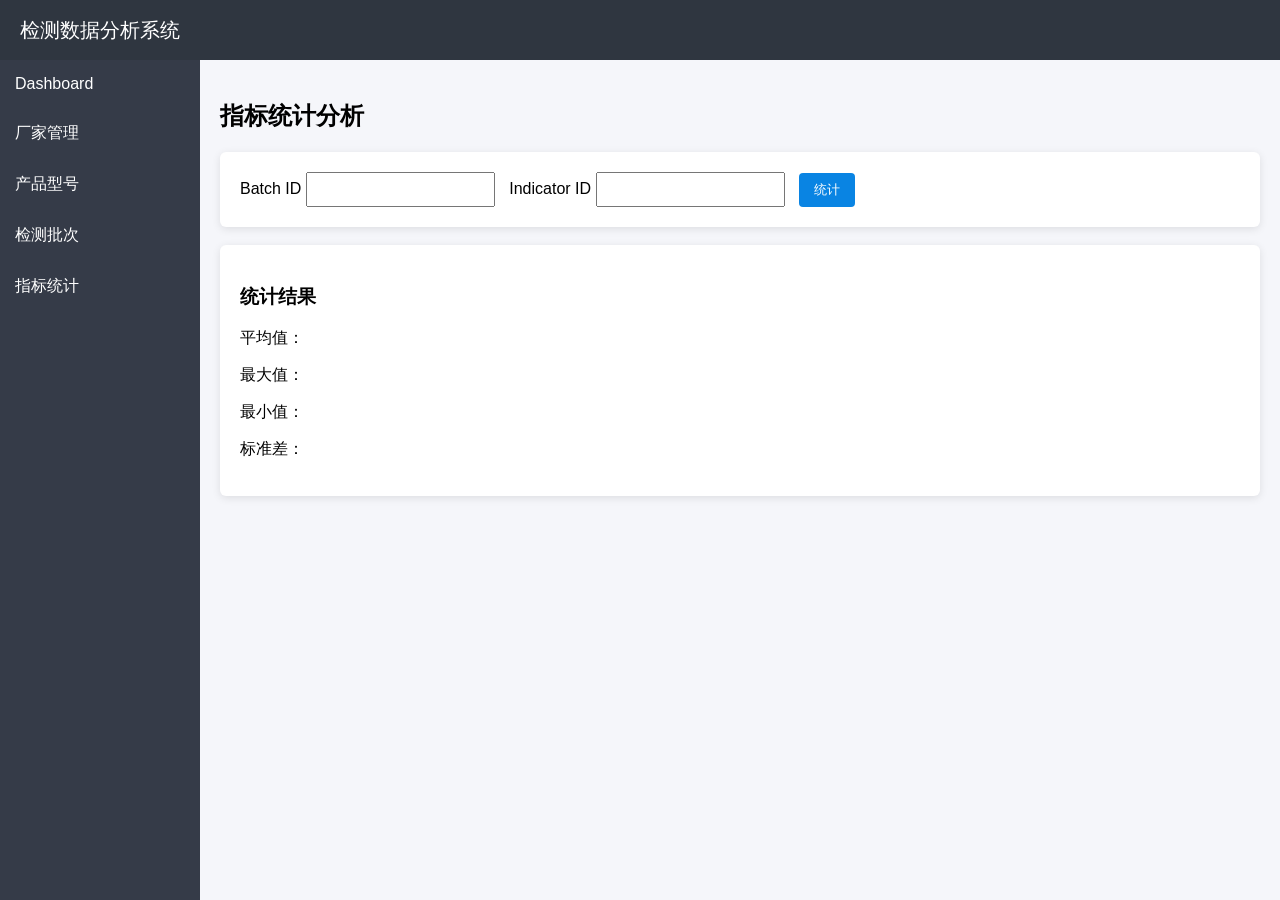
<file: templates/analysis.html>
<!DOCTYPE html>
<html>

<head>

<meta charset="utf-8">

<title>指标统计</title>

<link rel="stylesheet" href="/static/css/style.css">

<script src="/static/js/api.js"></script>

</head>

<body>

<div class="header">检测数据分析系统</div>

<div class="container">

<div class="sidebar">

<a href="/">Dashboard</a>
<a href="/manufacturers">厂家管理</a>
<a href="/products">产品型号</a>
<a href="/batches">检测批次</a>
<a href="/analysis">指标统计</a>

</div>

<div class="content">

<h2>指标统计分析</h2>

<div class="card">

Batch ID
<input id="batchId">

Indicator ID
<input id="indicatorId">

<button onclick="analysis()">统计</button>

</div>

<br>

<div class="card">

<h3>统计结果</h3>

<p>平均值：<span id="mean"></span></p>
<p>最大值：<span id="max"></span></p>
<p>最小值：<span id="min"></span></p>
<p>标准差：<span id="std"></span></p>

</div>

</div>

</div>

<script>

async function analysis(){

let batchId=document.getElementById("batchId").value
let indicatorId=document.getElementById("indicatorId").value

let data=await apiGet(`/analysis?batchId=${batchId}&indicatorId=${indicatorId}`)

let r=data.data

document.getElementById("mean").innerText=r.mean
document.getElementById("max").innerText=r.max
document.getElementById("min").innerText=r.min
document.getElementById("std").innerText=r.std

}

</script>

</body>
</html>
</file>
<file: static/css/style.css>
body{
    margin:0;
    font-family: Arial, Helvetica, sans-serif;
    background:#f5f6fa;
}

.header{
    height:60px;
    background:#2f3640;
    color:white;
    display:flex;
    align-items:center;
    padding-left:20px;
    font-size:20px;
}

.container{
    display:flex;
    height:calc(100vh - 60px);
}

.sidebar{
    width:200px;
    background:#353b48;
    color:white;
}

.sidebar a{
    display:block;
    padding:15px;
    color:white;
    text-decoration:none;
}

.sidebar a:hover{
    background:#40739e;
}

.content{
    flex:1;
    padding:20px;
}

.card-container{
    display:flex;
    gap:20px;
}

.card{
    background:white;
    padding:20px;
    border-radius:6px;
    box-shadow:0 2px 8px rgba(0,0,0,0.1);
    flex:1;
}

table{
    width:100%;
    border-collapse:collapse;
    background:white;
}

th,td{
    padding:10px;
    border-bottom:1px solid #eee;
}

th{
    background:#f1f2f6;
}

button{
    padding:8px 15px;
    border:none;
    background:#0984e3;
    color:white;
    border-radius:4px;
    cursor:pointer;
}

button:hover{
    background:#0652DD;
}

input{
    padding:8px;
    margin-right:10px;
}
</file>
